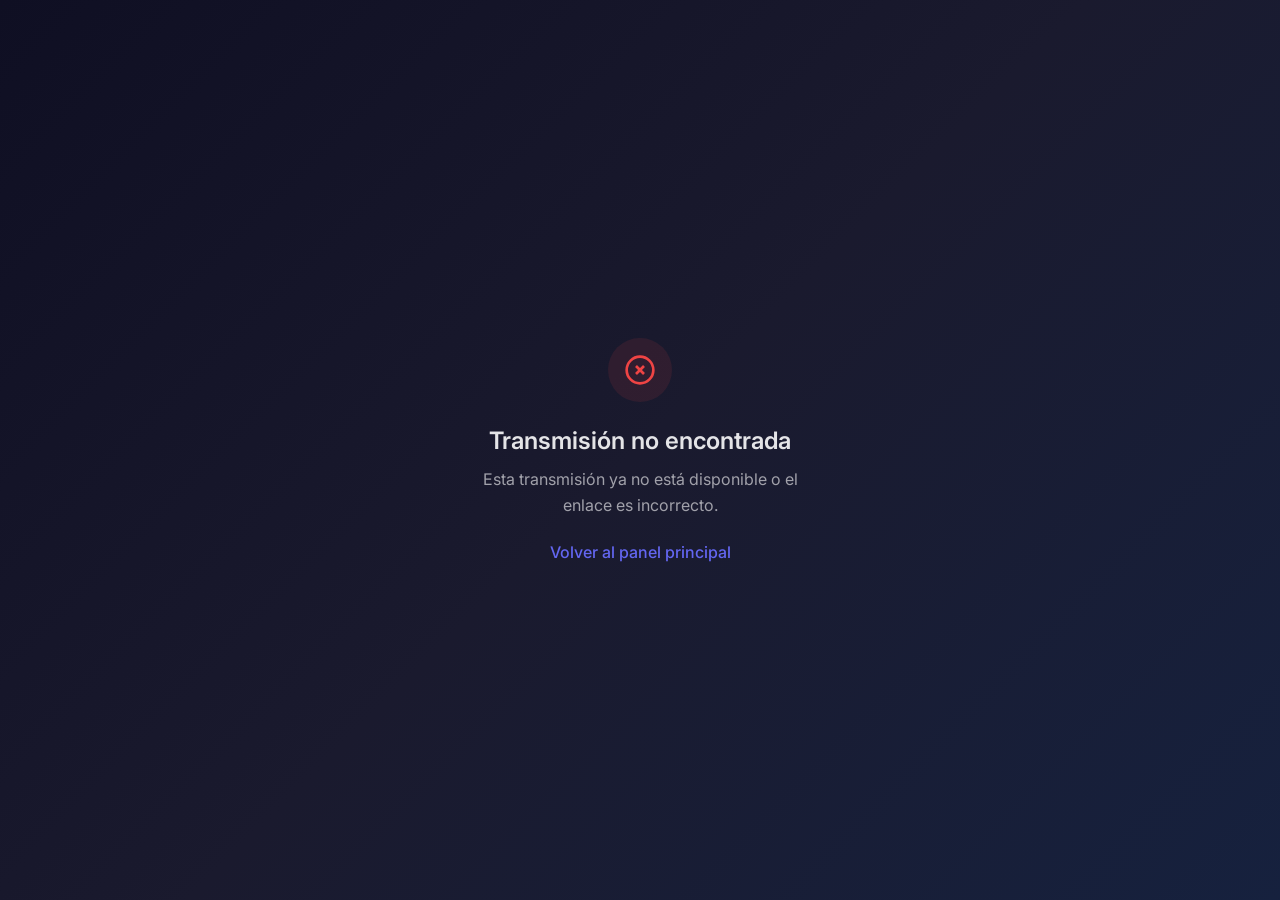
<file: static/watch_not_found.html>
<!DOCTYPE html>
<html lang="es">
<head>
    <meta charset="UTF-8">
    <meta name="viewport" content="width=device-width, initial-scale=1.0">
    <title>Transmisión no encontrada</title>
    <link rel="preconnect" href="https://fonts.googleapis.com">
    <link rel="preconnect" href="https://fonts.gstatic.com" crossorigin>
    <link href="https://fonts.googleapis.com/css2?family=Inter:wght@400;500;600;700&display=swap" rel="stylesheet">
    <style>
        * { margin: 0; padding: 0; box-sizing: border-box; }
        body {
            font-family: 'Inter', -apple-system, BlinkMacSystemFont, sans-serif;
            background: linear-gradient(135deg, #0f0f23 0%, #1a1a2e 50%, #16213e 100%);
            min-height: 100vh;
            display: flex;
            align-items: center;
            justify-content: center;
            color: #e4e4e7;
        }
        .container {
            text-align: center;
            padding: 2rem;
            max-width: 400px;
        }
        .icon {
            width: 64px;
            height: 64px;
            margin: 0 auto 1.5rem;
            background: rgba(239, 68, 68, 0.1);
            border-radius: 50%;
            display: flex;
            align-items: center;
            justify-content: center;
        }
        .icon svg { color: #ef4444; }
        h1 { font-size: 1.5rem; font-weight: 600; margin-bottom: 0.75rem; }
        p { color: #a1a1aa; margin-bottom: 1.5rem; line-height: 1.6; }
        a {
            color: #6366f1;
            text-decoration: none;
            font-weight: 500;
        }
        a:hover { text-decoration: underline; }
    </style>
</head>
<body>
    <div class="container">
        <div class="icon">
            <svg width="32" height="32" viewBox="0 0 24 24" fill="none" stroke="currentColor" stroke-width="2">
                <circle cx="12" cy="12" r="10"></circle>
                <line x1="15" y1="9" x2="9" y2="15"></line>
                <line x1="9" y1="9" x2="15" y2="15"></line>
            </svg>
        </div>
        <h1>Transmisión no encontrada</h1>
        <p>Esta transmisión ya no está disponible o el enlace es incorrecto.</p>
        <a href="/">Volver al panel principal</a>
    </div>
</body>
</html>
</file>
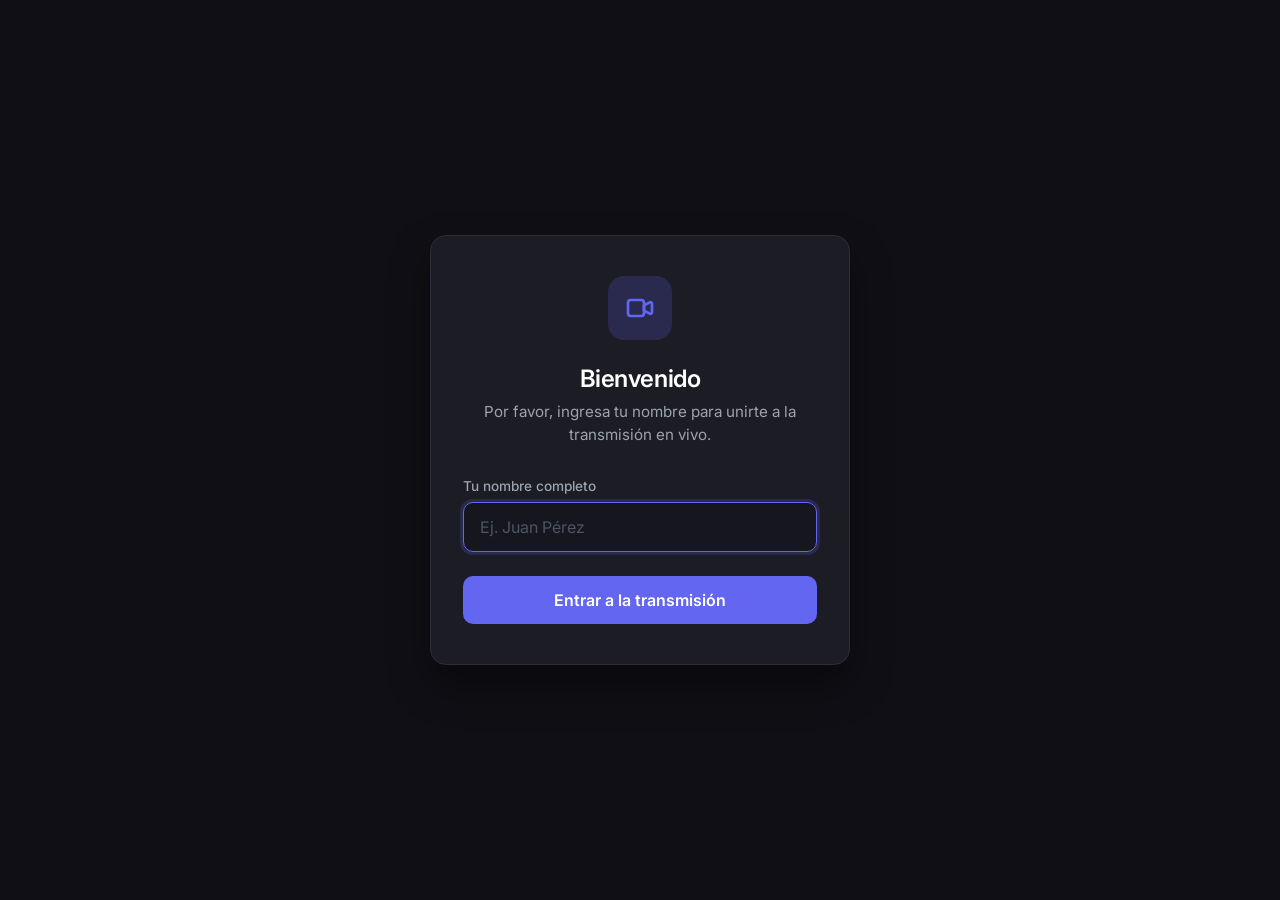
<file: static/watch_welcome.html>
<!DOCTYPE html>
<html lang="es">
<head>
    <meta charset="UTF-8">
    <meta name="viewport" content="width=device-width, initial-scale=1.0">
    <title>Bienvenido | Transmisión en vivo</title>
    <link rel="preconnect" href="https://fonts.googleapis.com">
    <link rel="preconnect" href="https://fonts.gstatic.com" crossorigin>
    <link href="https://fonts.googleapis.com/css2?family=Inter:wght@400;500;600;700&display=swap" rel="stylesheet">
    <style>
        :root {
            --bg: #0f0f15;
            --card: #1c1c25;
            --text: #ffffff;
            --text-dim: #9ca3af;
            --accent: #6366f1;
            --accent-hover: #4f46e5;
            --accent-glow: rgba(99, 102, 241, 0.2);
            --border: #2d2d3a;
            --error: #ef4444;
            --radius: 16px;
        }

        * { margin: 0; padding: 0; box-sizing: border-box; }
        
        body {
            font-family: 'Inter', -apple-system, BlinkMacSystemFont, sans-serif;
            background: var(--bg);
            min-height: 100vh;
            display: flex;
            align-items: center;
            justify-content: center;
            color: var(--text);
            padding: 1rem;
        }

        .card {
            background: var(--card);
            border: 1px solid var(--border);
            border-radius: var(--radius);
            padding: 2.5rem 2rem;
            width: 100%;
            max-width: 420px;
            box-shadow: 0 20px 40px rgba(0,0,0,0.4);
            text-align: center;
        }

        .logo {
            width: 64px;
            height: 64px;
            background: var(--accent-glow);
            border-radius: 16px;
            display: flex;
            align-items: center;
            justify-content: center;
            margin: 0 auto 1.5rem;
            color: var(--accent);
        }

        h1 {
            font-size: 1.5rem;
            font-weight: 600;
            margin-bottom: 0.5rem;
            letter-spacing: -0.02em;
        }

        p {
            color: var(--text-dim);
            font-size: 0.95rem;
            line-height: 1.5;
            margin-bottom: 2rem;
        }

        .form-group {
            text-align: left;
            margin-bottom: 1.5rem;
        }

        label {
            display: block;
            font-size: 0.85rem;
            font-weight: 500;
            color: var(--text-dim);
            margin-bottom: 0.5rem;
        }

        input {
            width: 100%;
            background: rgba(0,0,0,0.2);
            border: 1px solid var(--border);
            border-radius: 10px;
            padding: 0.875rem 1rem;
            color: var(--text);
            font-family: inherit;
            font-size: 1rem;
            transition: all 0.2s;
        }

        input:focus {
            outline: none;
            border-color: var(--accent);
            box-shadow: 0 0 0 3px var(--accent-glow);
        }

        input::placeholder {
            color: #4b5563;
        }

        button {
            width: 100%;
            background: var(--accent);
            color: white;
            border: none;
            border-radius: 10px;
            padding: 0.875rem;
            font-family: inherit;
            font-size: 1rem;
            font-weight: 600;
            cursor: pointer;
            transition: all 0.2s;
            display: flex;
            align-items: center;
            justify-content: center;
            gap: 0.5rem;
        }

        button:hover {
            background: var(--accent-hover);
        }

        button:disabled {
            opacity: 0.7;
            cursor: not-allowed;
        }

        .error-msg {
            color: var(--error);
            font-size: 0.85rem;
            margin-top: 0.5rem;
            display: none;
        }

        .spinner {
            width: 18px;
            height: 18px;
            border: 2px solid rgba(255,255,255,0.3);
            border-radius: 50%;
            border-top-color: white;
            animation: spin 1s linear infinite;
            display: none;
        }

        @keyframes spin {
            to { transform: rotate(360deg); }
        }
    </style>
</head>
<body>
    <div class="card">
        <div class="logo">
            <svg width="32" height="32" viewBox="0 0 24 24" fill="none" stroke="currentColor" stroke-width="2" stroke-linecap="round" stroke-linejoin="round">
                <path d="M15 10l4.553-2.276A1 1 0 0121 8.618v6.764a1 1 0 01-1.447.894L15 14v-4z"></path>
                <rect x="3" y="6" width="12" height="12" rx="2" ry="2"></rect>
            </svg>
        </div>
        <h1>Bienvenido</h1>
        <p>Por favor, ingresa tu nombre para unirte a la transmisión en vivo.</p>

        <form id="join-form">
            <div class="form-group">
                <label for="nombre">Tu nombre completo</label>
                <input type="text" id="nombre" placeholder="Ej. Juan Pérez" required autocomplete="name" autofocus>
                <div id="error-msg" class="error-msg"></div>
            </div>

            <button type="submit" id="submit-btn">
                <span>Entrar a la transmisión</span>
                <div class="spinner" id="spinner"></div>
            </button>
        </form>
    </div>

    <script>
        const form = document.getElementById('join-form');
        const input = document.getElementById('nombre');
        const btn = document.getElementById('submit-btn');
        const spinner = document.getElementById('spinner');
        const btnText = btn.querySelector('span');
        const errorMsg = document.getElementById('error-msg');

        // Extraer broadcast_id de la URL actual (/watch/XXXXX)
        const broadcastId = window.location.pathname.split('/').pop();

        // Recordar nombre anterior si existe
        const savedName = localStorage.getItem('visitor_name');
        if (savedName) {
            input.value = savedName;
        }

        form.addEventListener('submit', async (e) => {
            e.preventDefault();
            
            const nombre = input.value.trim();
            if (!nombre) {
                showError('Por favor ingresa tu nombre');
                return;
            }

            // Guardar nombre para futuras visitas
            localStorage.setItem('visitor_name', nombre);

            setLoading(true);

            try {
                const response = await fetch(`/api/watch/${broadcastId}/join`, {
                    method: 'POST',
                    headers: { 'Content-Type': 'application/json' },
                    body: JSON.stringify({ nombre })
                });

                const data = await response.json();

                if (response.ok && data.redirect_url) {
                    window.location.href = data.redirect_url;
                } else {
                    showError(data.error || 'No se pudo conectar a la transmisión');
                    setLoading(false);
                }
            } catch (err) {
                showError('Error de conexión. Intenta nuevamente.');
                setLoading(false);
            }
        });

        function setLoading(isLoading) {
            btn.disabled = isLoading;
            input.disabled = isLoading;
            spinner.style.display = isLoading ? 'block' : 'none';
            btnText.style.display = isLoading ? 'none' : 'block';
            if (!isLoading) errorMsg.style.display = 'none';
        }

        function showError(msg) {
            errorMsg.textContent = msg;
            errorMsg.style.display = 'block';
            input.focus();
        }
    </script>
</body>
</html>
</file>
